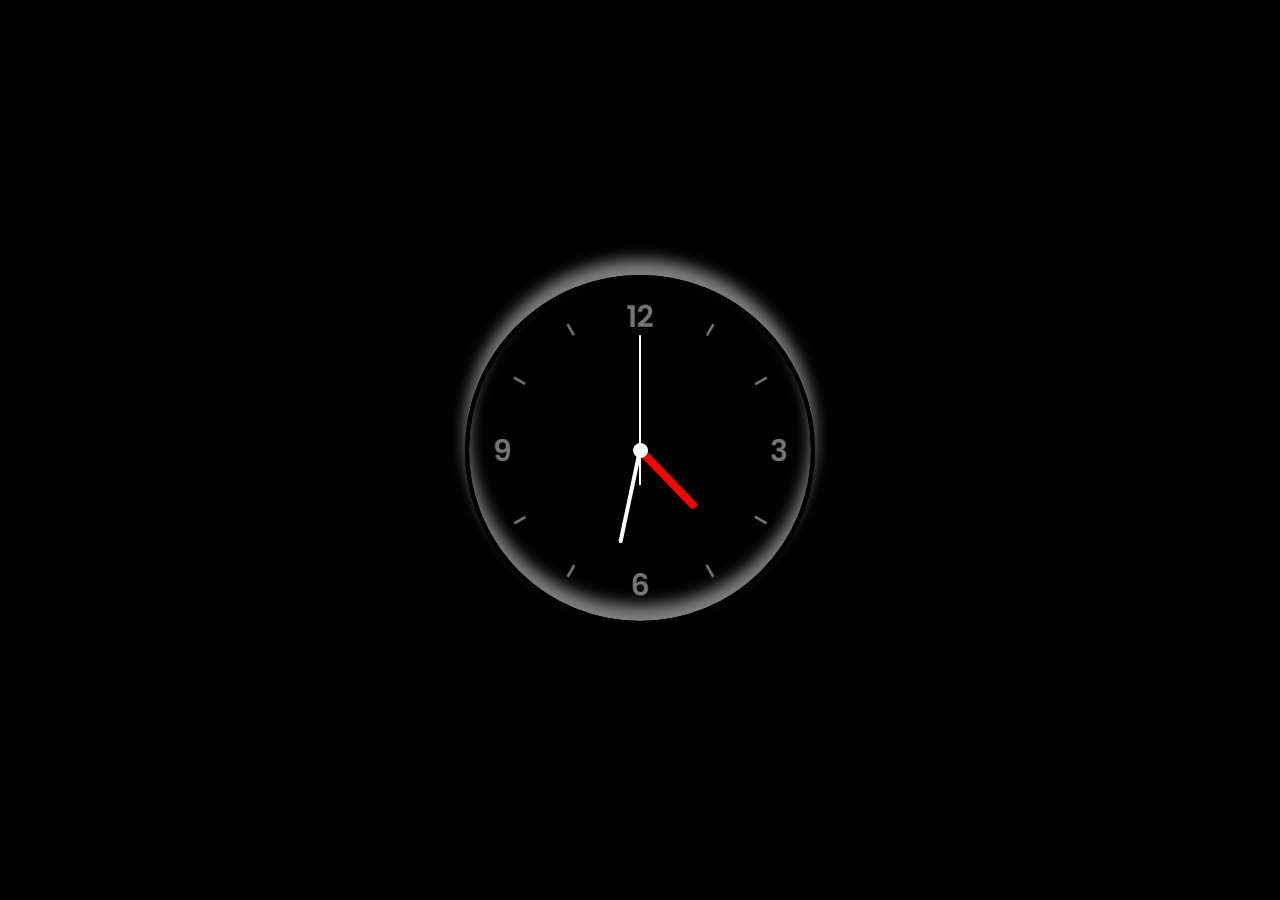
<file: Analog_clock/index.html>
<!DOCTYPE html>
<html lang="en">
<head>
    <meta charset="UTF-8">
    <meta http-equiv="X-UA-Compatible" content="IE=edge">
    <meta name="viewport" content="width=device-width, initial-scale=1.0">
    <link rel="stylesheet" href="style.css">
    <title>Analog Clock | Mr.3</title>
</head>
<body>
    <div class="clock">
        <div class="hour">
            <div class="hr" id="hr"></div>
        </div>
        <div class="min">
            <div class="mn" id="mn"></div>
        </div>
        <div class="sec">
            <div class="sc" id="sc"></div>
        </div>
    </div>
</body>
<script src="script.js"></script>
</html>
</file>
<file: Analog_clock/style.css>
*{
    margin: 0;
    padding: 0;
    box-sizing: border-box;
}
body{
    display: flex;
    justify-content: center;
    align-items: center;
    min-height: 100vh;
    background: #000;
}
.clock{
    width: 350px;
    height: 350px;
    display: flex;
    justify-content: center;
    align-items: center;
    background: url(clock.png);
    background-size: cover;
    border:  4px solid #000;
    border-radius: 50%;
    box-shadow: 0 -15px 15px rgba(255,255,255,0.5),
                                inset 0 -15px 15px rgba(255,255,255,0.5),
                                0 15px 15px rgba(0,0,0,0.3),
                                inset 0 15px 15px rgba(0,0,0,0.3);
}
.clock::before{
    content: ' ';
    position: absolute;
    width: 15px;
    height: 15px;
    background: #fff;
    border-radius: 50%;
    z-index: 10000;
}
.clock .hour,
.clock .min,
.clock .sec
{
    position: absolute;
}
.clock .hour,.hr{
    width: 160px;
    height: 160px;
}
.clock .min,.mn{
    width: 190px;
    height: 190px;
}
.clock .sec,.sc{
    width: 230px;
    height: 230px;
}
.hr, .mn, .sc{
    display: flex;
    justify-content: center;
    position: absolute;
    border-radius: 50%
}
.hr:before{
    content: ' ';
    position: absolute;
    width: 8px;
    height: 80px;
    background: red;
    z-index: 10;
    border-radius: 6px 6px 0 0;
}
.mn:before{
    content: ' ';
    position: absolute;
    width: 4px;
    height: 90px;
    background: #fff;
    z-index: 11;
    border-radius: 6px 6px 0 0;
}
.sc:before{
    content: ' ';
    position: absolute;
    width: 2px;
    height: 150px;
    background: #fff;
    z-index: 12;
    border-radius: 6px 6px 0 0;
}
</file>
